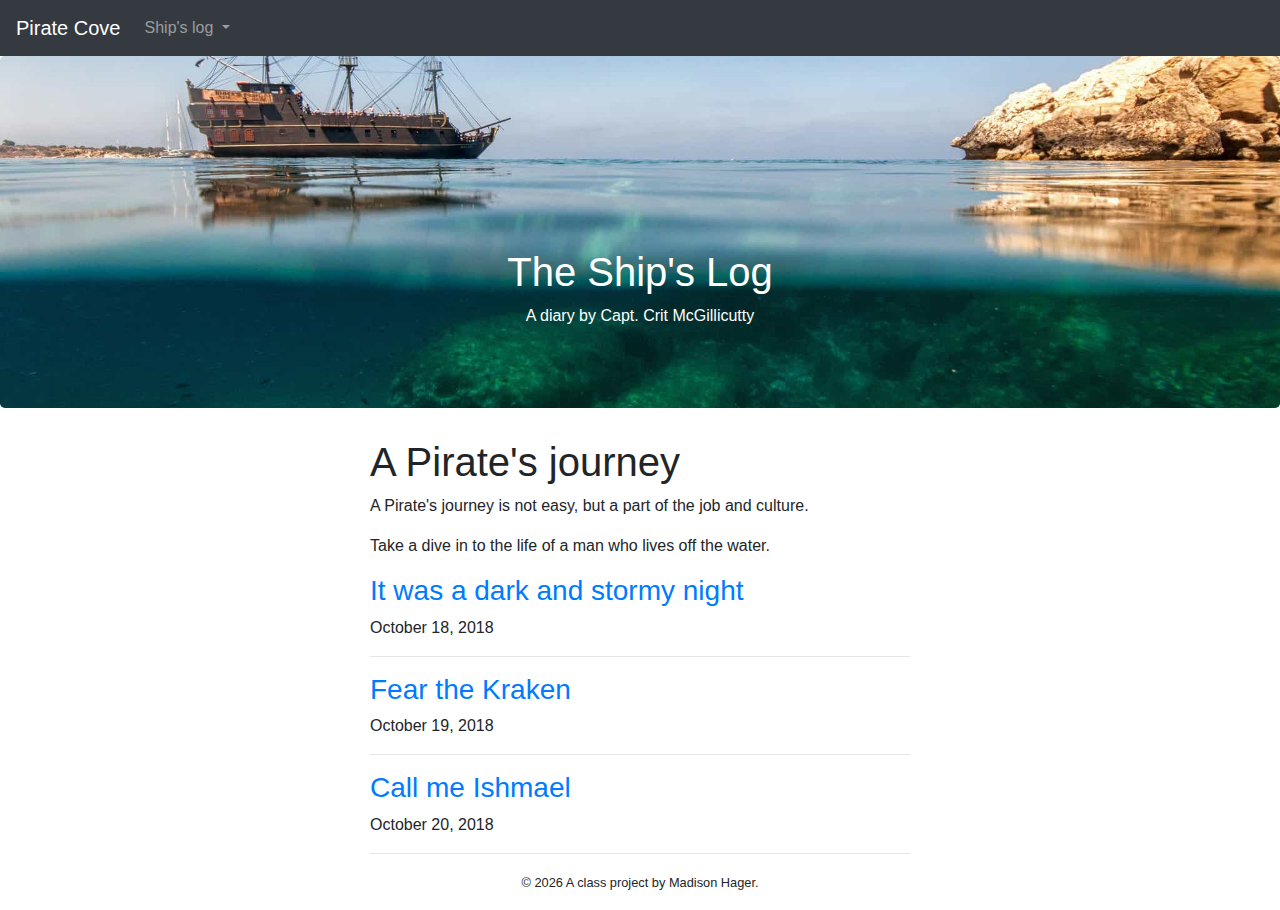
<file: docs/index.html>
<!doctype html>
<html lang="en">
<!-- A Intro to Coding for Journalists class project -->
<head>
  <title>Pirate Cove | Ship's log of the future</title>
  <meta name="description" content="The search description for this page goes here.">
  <meta charset="utf-8">
  <meta http-equiv="X-UA-Compatible" content="IE=edge" />
  <meta name="viewport" content="width=device-width, initial-scale=1, maximum-scale=1">
  <link rel="stylesheet" href="css/main.css">
</head>
<body>
  <nav class="navbar navbar-expand-lg navbar-dark bg-dark">
  <a class="navbar-brand" href="index.html">Pirate Cove</a>
  <button class="navbar-toggler" type="button" data-toggle="collapse" data-target="#navbarNavDropdown" aria-controls="navbarNavDropdown" aria-expanded="false" aria-label="Toggle navigation">
    <span class="navbar-toggler-icon"></span>
  </button>
  <div class="collapse navbar-collapse" id="navbarNavDropdown">
    <ul class="navbar-nav">
      <li class="nav-item dropdown">
        <a class="nav-link dropdown-toggle" href="#" id="navbarDropdownMenuLink" role="button" data-toggle="dropdown" aria-haspopup="true" aria-expanded="false">
          Ship's log
        </a>
        <div class="dropdown-menu" aria-labelledby="navbarDropdownMenuLink">
          <a class="dropdown-item" href="2018-10-18.html">Oct. 18</a>
          <a class="dropdown-item" href="2018-10-19.html">Oct. 19</a>
          <a class="dropdown-item" href="2018-10-20.html">Oct. 20</a>
        </div>
      </li>
    </ul>
  </div>
</nav>

  <div class="jumbotron banner text-center">
  <h1>The Ship's Log</h1>
  <p>A diary by Capt. Crit McGillicutty</p> 
</div>

  
<div class="container">
  <div class="row">
    <div class="col-sm-8 offset-sm-2 col-md-6 offset-md-3">
      <h1>A Pirate's journey</h1>
      <p>A Pirate's journey is not easy, but a part of the job and culture.</p>
      <p>Take a dive in to the life of a man who lives off the water.</p>
    
      <h3 class="entry-headline"><a href="2018-10-18.html">It was a dark and stormy night</a></h3>
      <p class="entry-date">October 18, 2018</p>
      <hr>
    
      <h3 class="entry-headline"><a href="2018-10-19.html">Fear the Kraken</a></h3>
      <p class="entry-date">October 19, 2018</p>
      <hr>
    
      <h3 class="entry-headline"><a href="2018-10-20.html">Call me Ishmael</a></h3>
      <p class="entry-date">October 20, 2018</p>
      <hr>
    
    </div>
  </div>
</div>


  <footer>
<p id="legal" class="center-block text-center">
  <small>&copy; <span class="copyright-year"></span>
  A class project by Madison Hager.
</p>
</footer>


  <script src="js/jquery.js"></script>
  <script src="js/popper.js"></script>
  <script src="js/bootstrap.js"></script>
  <script src="js/scripts.js"></script>
</body>
</html>
</file>
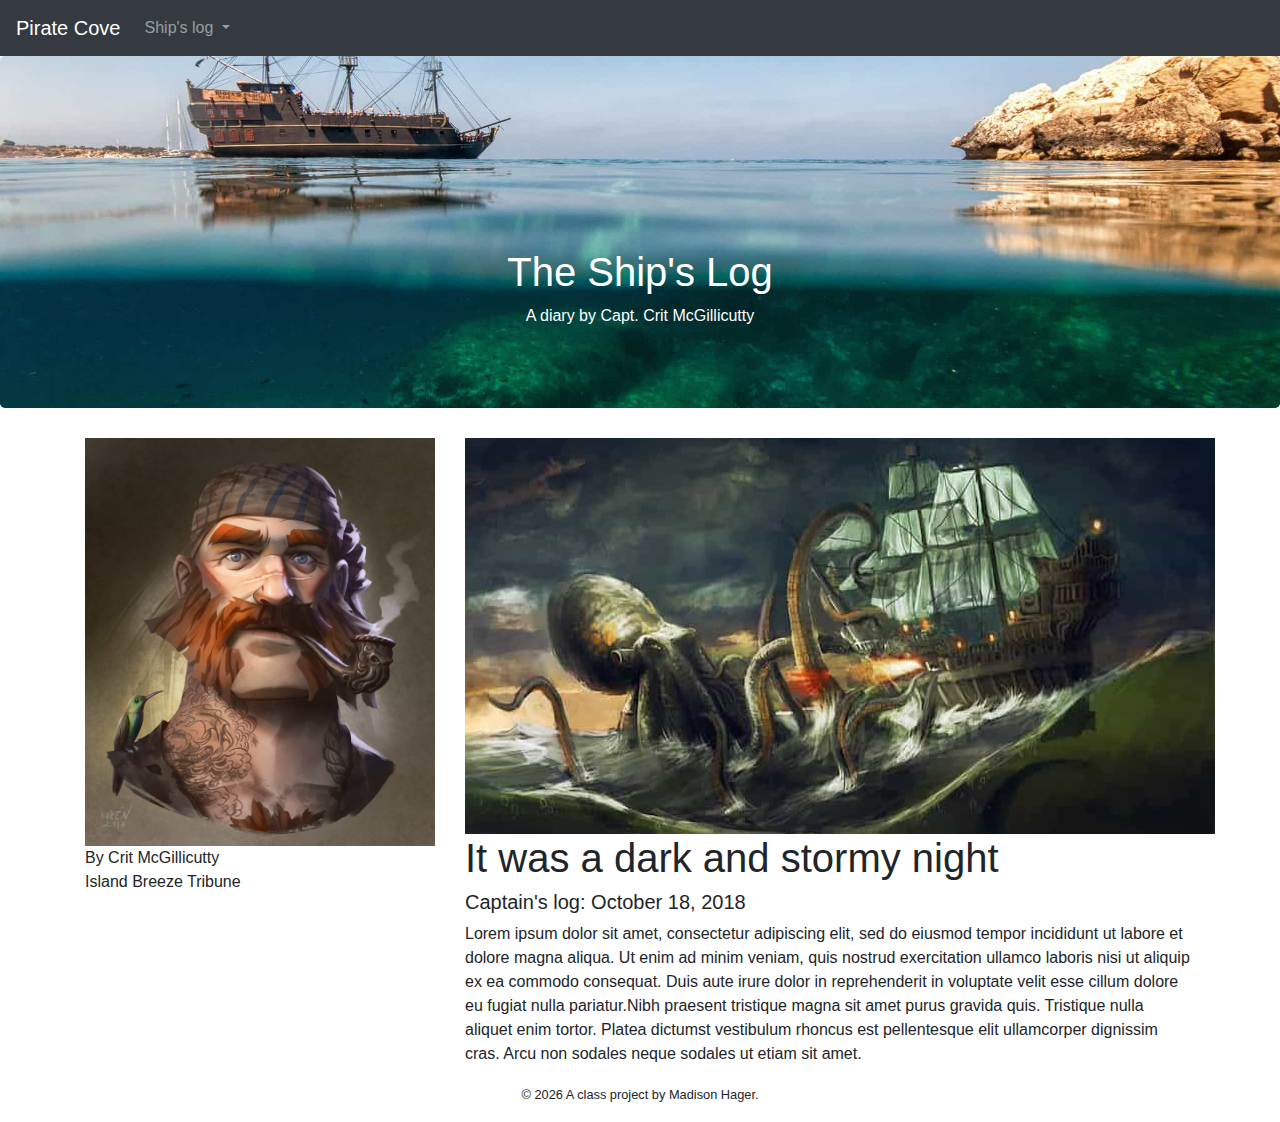
<file: docs/2018-10-18.html>
<!doctype html>
<html lang="en">
<!-- A Intro to Coding for Journalists class project -->
<head>
  <title>Pirate Cove | It was a dark and stormy night from October 18, 2018 </title>
  <meta name="description" content="A Ship's log blog post from October 18, 2018 ">
  <meta charset="utf-8">
  <meta http-equiv="X-UA-Compatible" content="IE=edge" />
  <meta name="viewport" content="width=device-width, initial-scale=1, maximum-scale=1">
  <link rel="stylesheet" href="css/main.css">
</head>
<body>
  <nav class="navbar navbar-expand-lg navbar-dark bg-dark">
  <a class="navbar-brand" href="index.html">Pirate Cove</a>
  <button class="navbar-toggler" type="button" data-toggle="collapse" data-target="#navbarNavDropdown" aria-controls="navbarNavDropdown" aria-expanded="false" aria-label="Toggle navigation">
    <span class="navbar-toggler-icon"></span>
  </button>
  <div class="collapse navbar-collapse" id="navbarNavDropdown">
    <ul class="navbar-nav">
      <li class="nav-item dropdown">
        <a class="nav-link dropdown-toggle" href="#" id="navbarDropdownMenuLink" role="button" data-toggle="dropdown" aria-haspopup="true" aria-expanded="false">
          Ship's log
        </a>
        <div class="dropdown-menu" aria-labelledby="navbarDropdownMenuLink">
          <a class="dropdown-item" href="2018-10-18.html">Oct. 18</a>
          <a class="dropdown-item" href="2018-10-19.html">Oct. 19</a>
          <a class="dropdown-item" href="2018-10-20.html">Oct. 20</a>
        </div>
      </li>
    </ul>
  </div>
</nav>

  <div class="jumbotron banner text-center">
  <h1>The Ship's Log</h1>
  <p>A diary by Capt. Crit McGillicutty</p> 
</div>

  
<article class="container">
  <div class="row">
    <div class="col-sm-4">
      
      <img src="img/pirate.jpg" alt="pirate character" class="img-fluid">
      <p class="byline">By Crit McGillicutty<br>
      <span>Island Breeze Tribune</span></p>
      
    </div>
    <div class="col-sm-8">
      
<img src="img/kraken01.jpg" alt="Kraken 01">
  <h1>It was a dark and stormy night</h1>
  <h5>Captain's log: October 18, 2018</h5>
  <p>Lorem ipsum dolor sit amet, consectetur adipiscing elit, sed do eiusmod tempor incididunt ut labore et dolore magna aliqua. Ut enim ad minim veniam, quis nostrud exercitation ullamco laboris nisi ut aliquip ex ea commodo consequat. Duis aute irure dolor in reprehenderit in voluptate velit esse cillum dolore eu fugiat nulla pariatur.Nibh praesent tristique magna sit amet purus gravida quis. Tristique nulla aliquet enim tortor. Platea dictumst vestibulum rhoncus est pellentesque elit ullamcorper dignissim cras. Arcu non sodales neque sodales ut etiam sit amet. </p>

    </div>
  </div>
</article>


  <footer>
<p id="legal" class="center-block text-center">
  <small>&copy; <span class="copyright-year"></span>
  A class project by Madison Hager.
</p>
</footer>


  <script src="js/jquery.js"></script>
  <script src="js/popper.js"></script>
  <script src="js/bootstrap.js"></script>
  <script src="js/scripts.js"></script>
</body>
</html>
</file>
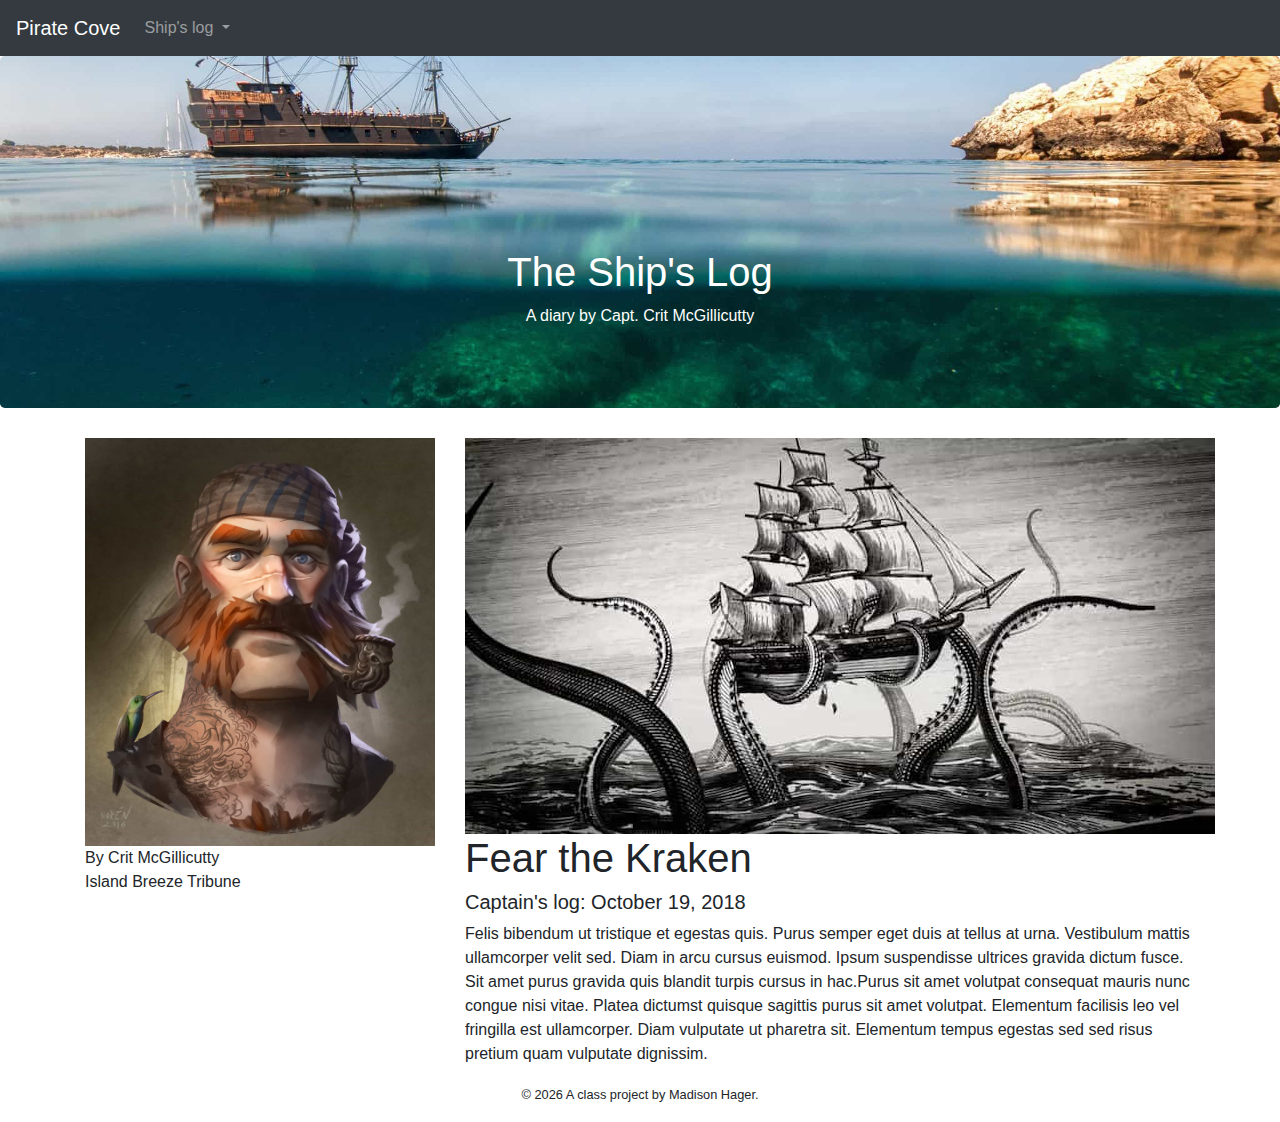
<file: docs/2018-10-19.html>
<!doctype html>
<html lang="en">
<!-- A Intro to Coding for Journalists class project -->
<head>
  <title>Pirate Cove | Fear the Kraken from October 19, 2018 </title>
  <meta name="description" content="A Ship's log blog post from October 19, 2018 ">
  <meta charset="utf-8">
  <meta http-equiv="X-UA-Compatible" content="IE=edge" />
  <meta name="viewport" content="width=device-width, initial-scale=1, maximum-scale=1">
  <link rel="stylesheet" href="css/main.css">
</head>
<body>
  <nav class="navbar navbar-expand-lg navbar-dark bg-dark">
  <a class="navbar-brand" href="index.html">Pirate Cove</a>
  <button class="navbar-toggler" type="button" data-toggle="collapse" data-target="#navbarNavDropdown" aria-controls="navbarNavDropdown" aria-expanded="false" aria-label="Toggle navigation">
    <span class="navbar-toggler-icon"></span>
  </button>
  <div class="collapse navbar-collapse" id="navbarNavDropdown">
    <ul class="navbar-nav">
      <li class="nav-item dropdown">
        <a class="nav-link dropdown-toggle" href="#" id="navbarDropdownMenuLink" role="button" data-toggle="dropdown" aria-haspopup="true" aria-expanded="false">
          Ship's log
        </a>
        <div class="dropdown-menu" aria-labelledby="navbarDropdownMenuLink">
          <a class="dropdown-item" href="2018-10-18.html">Oct. 18</a>
          <a class="dropdown-item" href="2018-10-19.html">Oct. 19</a>
          <a class="dropdown-item" href="2018-10-20.html">Oct. 20</a>
        </div>
      </li>
    </ul>
  </div>
</nav>

  <div class="jumbotron banner text-center">
  <h1>The Ship's Log</h1>
  <p>A diary by Capt. Crit McGillicutty</p> 
</div>

  
<article class="container">
  <div class="row">
    <div class="col-sm-4">
      
      <img src="img/pirate.jpg" alt="pirate character" class="img-fluid">
      <p class="byline">By Crit McGillicutty<br>
      <span>Island Breeze Tribune</span></p>
      
    </div>
    <div class="col-sm-8">
      
<img src="img/kraken02.jpg" alt="Kraken 02">
  <h1>Fear the Kraken</h1>
  <h5>Captain's log: October 19, 2018</h5>
  <p>Felis bibendum ut tristique et egestas quis. Purus semper eget duis at tellus at urna. Vestibulum mattis ullamcorper velit sed. Diam in arcu cursus euismod. Ipsum suspendisse ultrices gravida dictum fusce. Sit amet purus gravida quis blandit turpis cursus in hac.Purus sit amet volutpat consequat mauris nunc congue nisi vitae. Platea dictumst quisque sagittis purus sit amet volutpat. Elementum facilisis leo vel fringilla est ullamcorper. Diam vulputate ut pharetra sit. Elementum tempus egestas sed sed risus pretium quam vulputate dignissim. </p>

    </div>
  </div>
</article>


  <footer>
<p id="legal" class="center-block text-center">
  <small>&copy; <span class="copyright-year"></span>
  A class project by Madison Hager.
</p>
</footer>


  <script src="js/jquery.js"></script>
  <script src="js/popper.js"></script>
  <script src="js/bootstrap.js"></script>
  <script src="js/scripts.js"></script>
</body>
</html>
</file>
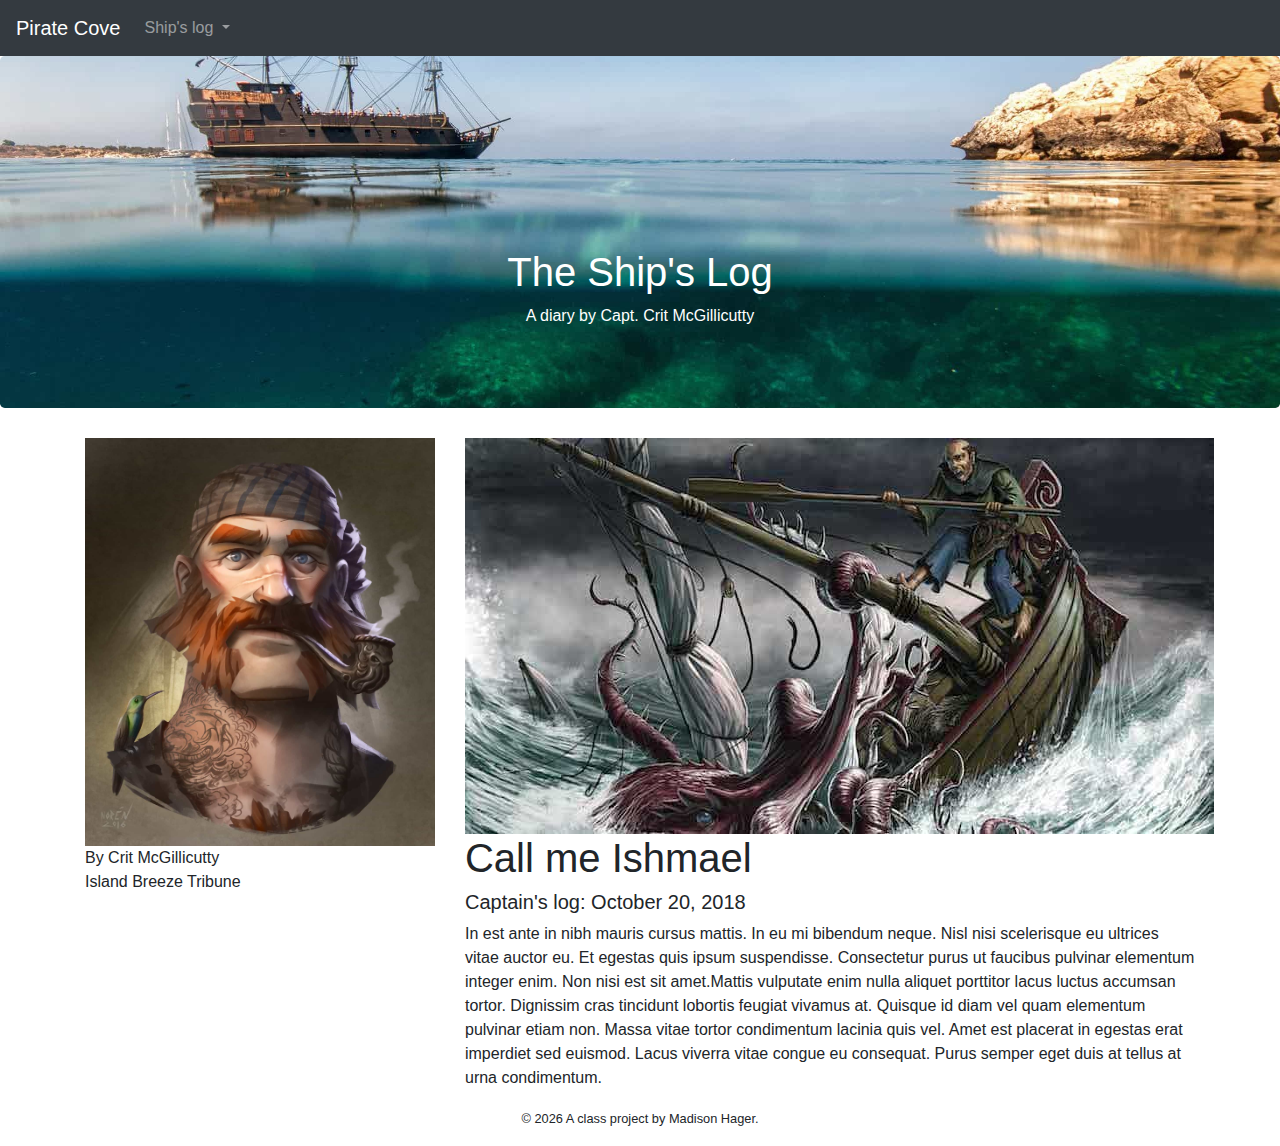
<file: docs/2018-10-20.html>
<!doctype html>
<html lang="en">
<!-- A Intro to Coding for Journalists class project -->
<head>
  <title>Pirate Cove | Call me Ishmael from October 20, 2018 </title>
  <meta name="description" content="A Ship's log blog post from October 20, 2018 ">
  <meta charset="utf-8">
  <meta http-equiv="X-UA-Compatible" content="IE=edge" />
  <meta name="viewport" content="width=device-width, initial-scale=1, maximum-scale=1">
  <link rel="stylesheet" href="css/main.css">
</head>
<body>
  <nav class="navbar navbar-expand-lg navbar-dark bg-dark">
  <a class="navbar-brand" href="index.html">Pirate Cove</a>
  <button class="navbar-toggler" type="button" data-toggle="collapse" data-target="#navbarNavDropdown" aria-controls="navbarNavDropdown" aria-expanded="false" aria-label="Toggle navigation">
    <span class="navbar-toggler-icon"></span>
  </button>
  <div class="collapse navbar-collapse" id="navbarNavDropdown">
    <ul class="navbar-nav">
      <li class="nav-item dropdown">
        <a class="nav-link dropdown-toggle" href="#" id="navbarDropdownMenuLink" role="button" data-toggle="dropdown" aria-haspopup="true" aria-expanded="false">
          Ship's log
        </a>
        <div class="dropdown-menu" aria-labelledby="navbarDropdownMenuLink">
          <a class="dropdown-item" href="2018-10-18.html">Oct. 18</a>
          <a class="dropdown-item" href="2018-10-19.html">Oct. 19</a>
          <a class="dropdown-item" href="2018-10-20.html">Oct. 20</a>
        </div>
      </li>
    </ul>
  </div>
</nav>

  <div class="jumbotron banner text-center">
  <h1>The Ship's Log</h1>
  <p>A diary by Capt. Crit McGillicutty</p> 
</div>

  
<article class="container">
  <div class="row">
    <div class="col-sm-4">
      
      <img src="img/pirate.jpg" alt="pirate character" class="img-fluid">
      <p class="byline">By Crit McGillicutty<br>
      <span>Island Breeze Tribune</span></p>
      
    </div>
    <div class="col-sm-8">
      
<img src="img/kraken03.jpg" alt="Kraken 03">
  <h1>Call me Ishmael</h1>
  <h5>Captain's log: October 20, 2018</h5>
  <p>In est ante in nibh mauris cursus mattis. In eu mi bibendum neque. Nisl nisi scelerisque eu ultrices vitae auctor eu. Et egestas quis ipsum suspendisse. Consectetur purus ut faucibus pulvinar elementum integer enim. Non nisi est sit amet.Mattis vulputate enim nulla aliquet porttitor lacus luctus accumsan tortor. Dignissim cras tincidunt lobortis feugiat vivamus at. Quisque id diam vel quam elementum pulvinar etiam non. Massa vitae tortor condimentum lacinia quis vel. Amet est placerat in egestas erat imperdiet sed euismod. Lacus viverra vitae congue eu consequat. Purus semper eget duis at tellus at urna condimentum. </p>

    </div>
  </div>
</article>


  <footer>
<p id="legal" class="center-block text-center">
  <small>&copy; <span class="copyright-year"></span>
  A class project by Madison Hager.
</p>
</footer>


  <script src="js/jquery.js"></script>
  <script src="js/popper.js"></script>
  <script src="js/bootstrap.js"></script>
  <script src="js/scripts.js"></script>
</body>
</html>
</file>
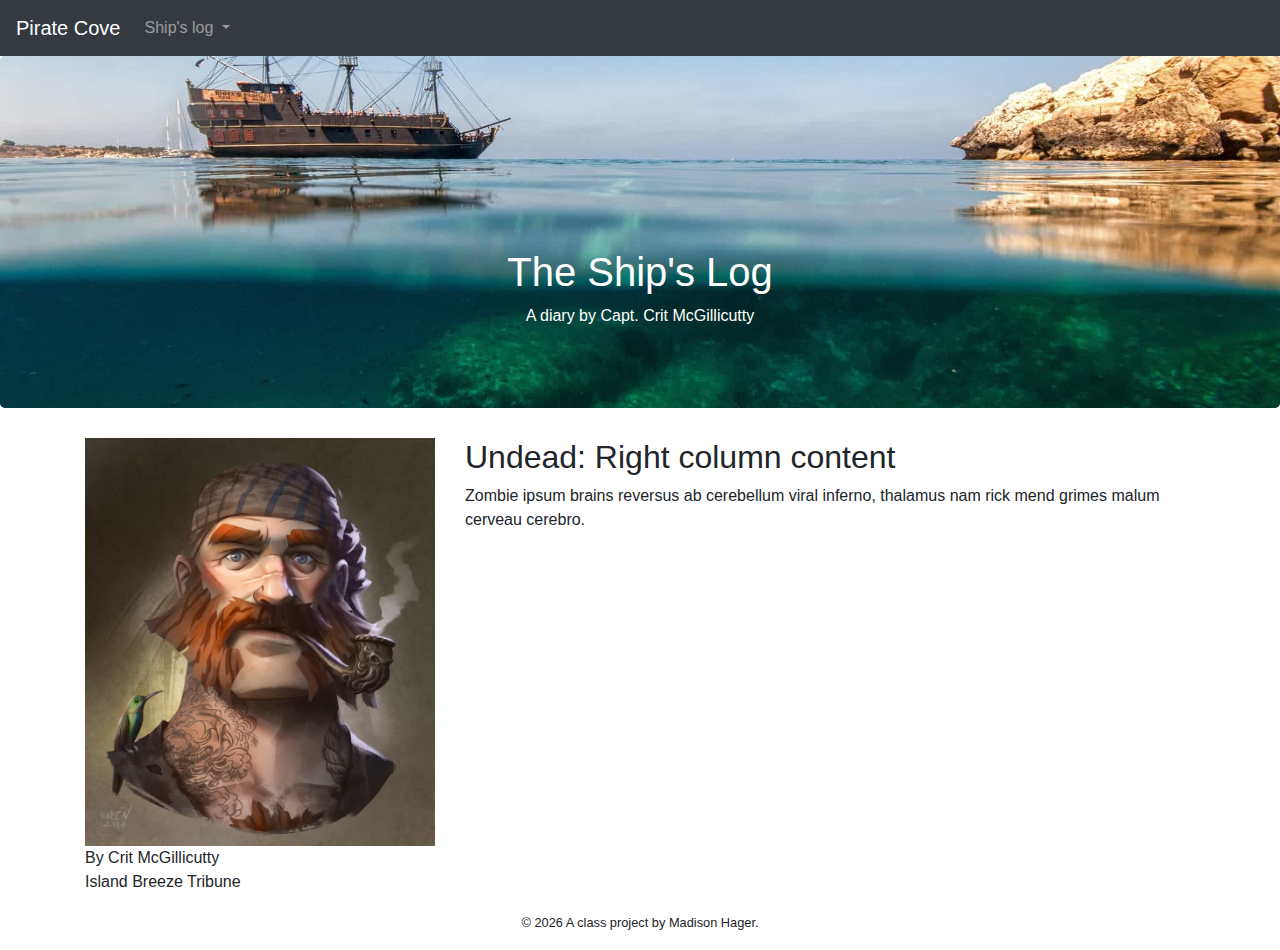
<file: docs/detail-entry-example.html>
<!doctype html>
<html lang="en">
<!-- A Intro to Coding for Journalists class project -->
<head>
  <title>Pirate Cove | Blog entry title</title>
  <meta name="description" content="Blog entry description.">
  <meta charset="utf-8">
  <meta http-equiv="X-UA-Compatible" content="IE=edge" />
  <meta name="viewport" content="width=device-width, initial-scale=1, maximum-scale=1">
  <link rel="stylesheet" href="css/main.css">
</head>
<body>
  <nav class="navbar navbar-expand-lg navbar-dark bg-dark">
  <a class="navbar-brand" href="index.html">Pirate Cove</a>
  <button class="navbar-toggler" type="button" data-toggle="collapse" data-target="#navbarNavDropdown" aria-controls="navbarNavDropdown" aria-expanded="false" aria-label="Toggle navigation">
    <span class="navbar-toggler-icon"></span>
  </button>
  <div class="collapse navbar-collapse" id="navbarNavDropdown">
    <ul class="navbar-nav">
      <li class="nav-item dropdown">
        <a class="nav-link dropdown-toggle" href="#" id="navbarDropdownMenuLink" role="button" data-toggle="dropdown" aria-haspopup="true" aria-expanded="false">
          Ship's log
        </a>
        <div class="dropdown-menu" aria-labelledby="navbarDropdownMenuLink">
          <a class="dropdown-item" href="2018-10-18.html">Oct. 18</a>
          <a class="dropdown-item" href="2018-10-19.html">Oct. 19</a>
          <a class="dropdown-item" href="2018-10-20.html">Oct. 20</a>
        </div>
      </li>
    </ul>
  </div>
</nav>

  <div class="jumbotron banner text-center">
  <h1>The Ship's Log</h1>
  <p>A diary by Capt. Crit McGillicutty</p> 
</div>

  
<article class="container">
  <div class="row">
    <div class="col-sm-4">
      
      <img src="img/pirate.jpg" alt="pirate character" class="img-fluid">
      <p class="byline">By Crit McGillicutty<br>
      <span>Island Breeze Tribune</span></p>
      
    </div>
    <div class="col-sm-8">
      
  <h2>Undead: Right column content</h2>
  <p>Zombie ipsum brains reversus ab cerebellum viral inferno, thalamus nam rick mend grimes malum cerveau cerebro.</p>

    </div>
  </div>
</article>


  <footer>
<p id="legal" class="center-block text-center">
  <small>&copy; <span class="copyright-year"></span>
  A class project by Madison Hager.
</p>
</footer>


  <script src="js/jquery.js"></script>
  <script src="js/popper.js"></script>
  <script src="js/bootstrap.js"></script>
  <script src="js/scripts.js"></script>
</body>
</html>
</file>
